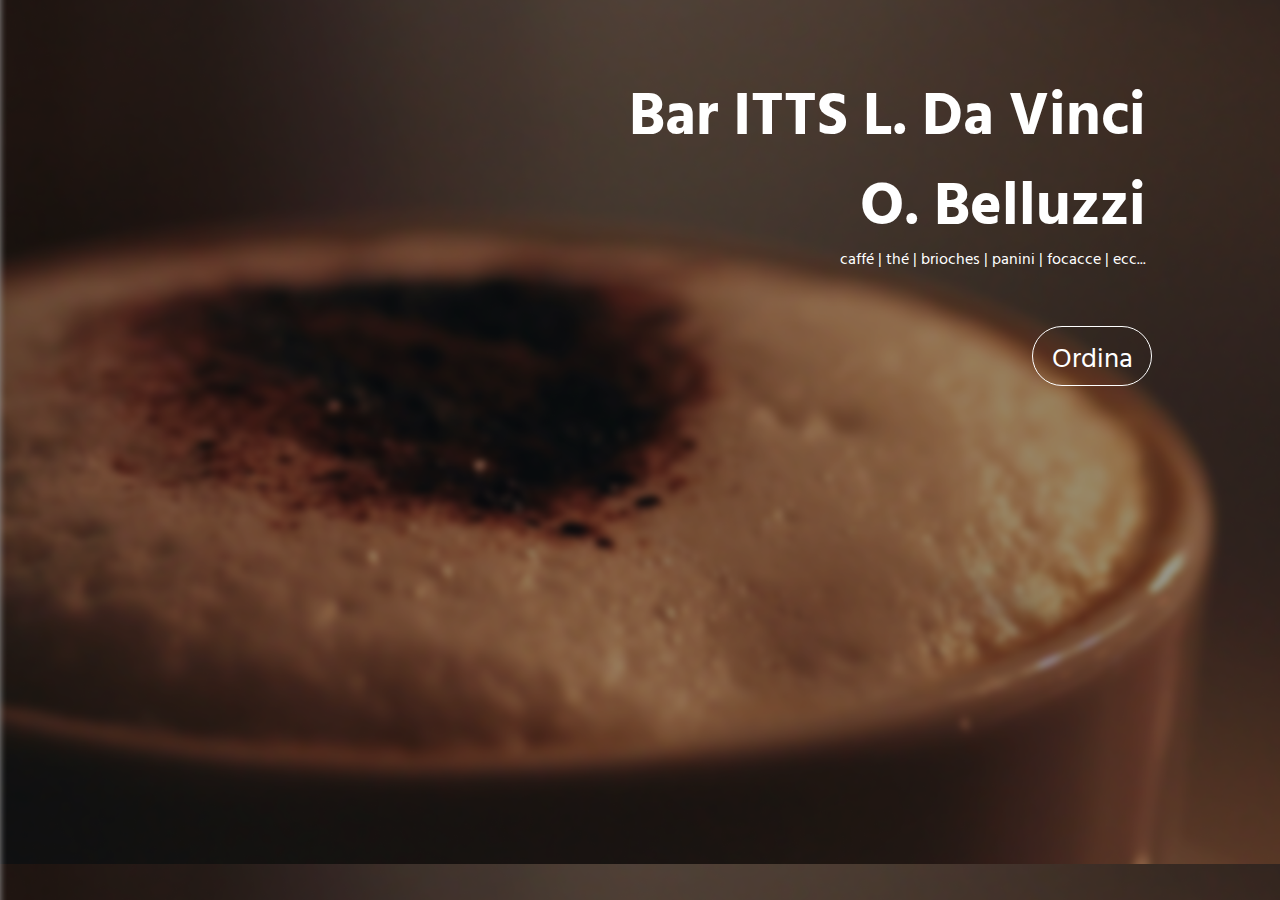
<file: index.html>
<!-- v 1.01 -->
<!DOCTYPE html>
<html lang="en">
<head>
    <meta charset="UTF-8">
    <meta name="viewport" content="width=device-width, initial-scale=1.0">
    <title>Home</title>

    <link rel="stylesheet" href="style/index.css">

    <!-- fonts -->
    <link rel="preconnect" href="https://fonts.googleapis.com">
    <link rel="preconnect" href="https://fonts.gstatic.com" crossorigin>
    <link href="https://fonts.googleapis.com/css2?family=Hind+Vadodara:wght@400;600&display=swap" rel="stylesheet">
</head>
<body>
    <div class="content">
        <p class="title">Bar ITTS L. Da Vinci<br>O. Belluzzi</p>
        <p class="info">caffé | thé | brioches | panini | focacce | ecc...</p>
        <div class="buttons">
            <button type="button" class="ordinaButton" onclick="ordina()">Ordina</button>
        </div>
    </div>
    <script src="js/redirectFromHome.js"></script>
</body>
</html>
</file>
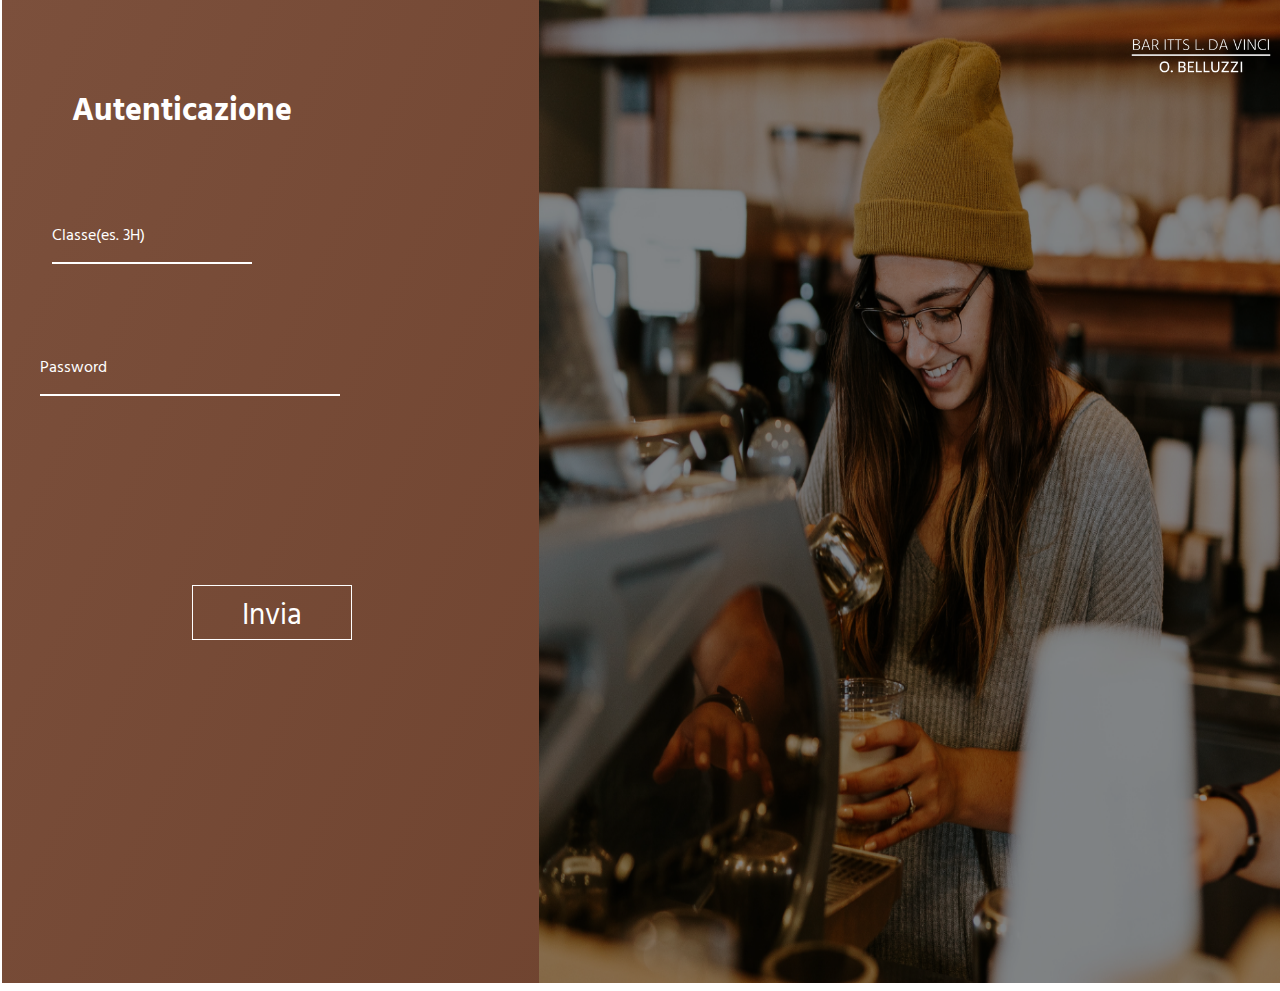
<file: autenticazione.html>
<!DOCTYPE html>
<html lang="en">
<head>
    <meta charset="UTF-8">
    <meta name="viewport" content="width=device-width, initial-scale=1.0">
    <title>Autenticazione</title>
    <link rel="stylesheet" href="style/autenticazione.css">

    <!-- fonts -->
    <link rel="preconnect" href="https://fonts.googleapis.com">
    <link rel="preconnect" href="https://fonts.gstatic.com" crossorigin>
    <link href="https://fonts.googleapis.com/css2?family=Hind+Vadodara:wght@400;600&display=swap" rel="stylesheet">
</head>
<body>
    <a href="index.html"><img src="style/img/LogoWB.png" alt="" class="logo"></a>
    <div class="box">
        <h1 id="test">Autenticazione</h1>
        <!-- Input classe -->
        <div class="input-container classroom-container">
            <input type="text" id="classe" class="classe" required="">
            <label for="input" class="label">Classe(es. 3H)</label>
            <div class="underline"></div>
        </div>
        <!-- Input password -->
        <div class="input-container password-container">
        <input type="password" id="password" required="">
        <label for="input" class="label">Password</label>
        <div class="underline" id="underline"></div>
        </div>
        <!-- Bottone invia -->
        <button class="send" onclick="send()" id="send">Invia</button>
    </div>
    <img src="style/img/WaitressOne.png" alt="waitress" class="image">

    <script src="js/autenticazione.js"></script>
</body>
</html>
</file>
<file: style/index.css>
body{
    background-image: url(img/backgroundIndex.png);
    background-size: 109%;
    background-repeat: none;
}

p{
    color: white;
    font-family: 'Hind Vadodara', sans-serif;   
    margin-top: -60px ;
    text-align: right;
}

.title
{
    font-weight: bold;
    font-size: 60px;
    
}

.content
{
    margin-right: 10%;
    margin-top: 10%;
}

.buttons
{
    position: absolute;
    right: 10%;
    margin-top: 40px;
    
}

.menuButton
{
    position: relative;
    right: 30px;
    background-color: transparent;
    border: solid 1px;
    font-family: 'Hind Vadodara', sans-serif;
    color: white;
    font-size: 28px;
    border-radius: 30px;
    width: 120px;
    height: 60px;
    transition: 200ms;
}

.menuButton:hover
{
    cursor: pointer;
    background-color: white;
    color: black;
}

.ordinaButton
{
    background-color: transparent;
    border: solid 1px;
    font-family: 'Hind Vadodara', sans-serif;
    color: white;
    font-size: 28px;
    border-radius: 30px;
    width: 120px;
    height: 60px;
    transition: 200ms;
}

.ordinaButton:hover
{
    cursor: pointer;
    background-color: white;
    color: black;
}
@media (min-width: 2560px)
{
    body{
        background-size: 110%;
        /* background-position: -100px; */
    }

    .title
    {
        font-size: 130px;

        
    }

    .info{
        position: relative;
        top: -60px;
        font-size: 40px;
    }

    .menuButton
    {
        font-size: 70px;
        width: 270px;
        height: 120px;
        border-radius: 60px;
    }

    .ordinaButton
    {
        font-size: 70px;
        width: 290px;
        height: 120px;
        border-radius: 60px;
        margin-left: 15px;
    }
}
@media (max-width: 1349px)
{
    body{
        background-size: 110%;
        /* background-position: -100px; */
    }
}
@media (max-width: 1317px)
{
    body{
        background-size: 120%;
        /* background-position: -100px; */
    }
}

@media (max-width: 1207px)
{
    body{
        background-size: 130%;
        /* background-position: -100px; */
    }
}

@media(max-width: 1055px)
{
    body {
        background-size: 125%;
    }
}

@media (max-width: 768px)
{
    body{
        background-size: 164%;
    }

    .title{
        font-size: 40px;
        margin-bottom: 60px;
        margin-top: 40px;
    }
}

@media(max-width: 600px)
{
    body{
        background-size: 320%;
    }

    p{
        text-align: left;
    }

    .title
    {
        font-size: 39px;
        margin-top: 10%;
        margin-left: 10%;
    }

    .buttons
    {
        position: relative;
        display: flex;
        justify-content: center;
        top: 40px;
        left: -20px;
    }

    .info
    {
        position: relative;
        top: 20px;
        font-size: 15px;
        left: 10%;
    }
}

@media (max-width: 414px)
{
    body{
        background-size: 405%;
    }

    .buttons
    {
        left: 0px;
    }
}

@media (max-width: 393px)
{
    body{
        background-size: 392%;
    }

    .buttons
    {
        left: 20px;
        top: 70px
    }
    .title
    {
        font-size: 29px;
        margin-bottom: 40px;
        margin-top: 40px;
        
    }

    .menuButton
    {
        font-size: 20px;
        width: 110px;
        height: 50px;
    }

    .ordinaButton
    {
        font-size: 20px;
        width: 110px;
        height: 50px;
        transition: 200ms;
        margin-left: -15px;
    }
}
</file>
<file: style/autenticazione.css>
body{

    display: flex;
    justify-content: space-between;
    overflow: hidden;
}

.logo
{
    position: absolute;
    width: 150px;
    left: 88%;
    top: -20px;
}
h1{
    color: white;
    font-family:'Hind Vadodara', sans-serif;
    position: relative;
    top: 8%;
    left: 13%;
}

.image
{
  width: 60%;
  margin-top: -2%;
  margin-right: -2%;
}

.box
{
  background: linear-gradient(115deg, #7c503c 0%, #4d220e 100%); 
  width: 100%;
  height: 1000px;
  margin-top: -2%;
  margin-left: -0.5%;
  background-size: 400% 400%;
	animation: gradient 30s ease infinite;
}

@keyframes gradient{
  0%{
    background-position: 0% 50%; 
  }
  50%{
    background-position: 50% 50%;
  }
  100%{
    background-position: 0% 50%;
  }
}
.input-container {
  position: relative;
  margin: 50px auto;
}

.classroom-container{
  width: 200px;
  left: -22%;
  top: 12%;
}

.password-container{
  width: 300px;
  left: -15%;
  top: 16%;
}

.input-container input[type="text"],
.input-container input[type="password"]{
  font-size: 20px;
  width: 100%;
  border: none;
  border-bottom: 2px solid #fff;
  padding: 5px 0;
  background-color: transparent;
  outline: none;
  position: relative;
}

.input-container .label {
  position: absolute;
  top: 0;
  left: 0;
  color: #fff;
  transition: all 0.3s ease;
  pointer-events: none;
}

.input-container input[type="text"]:focus ~ .label,
.input-container input[type="text"]:valid ~ .label,
.input-container input[type="password"]:focus ~ .label,
.input-container input[type="password"]:valid ~ .label {
  top: -20px;
  font-size: 16px;
  color: #e5e5e5;
}

#classe, #password
{
  color: white;
  font-family:'Hind Vadodara', sans-serif;
}

label
{
  font-family:'Hind Vadodara', sans-serif;
}

.input-container .underline {
  position: absolute;
  bottom: 0;
  left: 0;
  height: 2px;
  width: 100%;
  background-color: #e5e5e5;
  transform: scaleX(0);
  transition: all 0.3s ease;
}

.input-container input[type="text"]:focus ~ .underline,
.input-container input[type="text"]:valid ~ .underline,
.input-container input[type="password"]:focus ~ .underline,
.input-container input[type="password"]:valid ~ .underline {
  transform: scaleX(1);
}

.send
{
  font-family:'Hind Vadodara', sans-serif;
  background-color: transparent;
  border: solid 1px white;
  color: white;
  font-size: 30px;
  width: 160px;
  height: 55px;
  position: absolute;
  top: 65%;
  left: 15%;
}

.send:hover
{
  background-color: white;
  color: black;
  transition: 0.2s;
}

.qnt{
  font-weight: 1000;
}




@media (max-width: 414px)
{
  .image
  {
    visibility: hidden;
  }

  body{
    background-image: url("img/WaitressOne.png");
    /* Da rivedere */
    background-position: top;
    overflow: hidden;
    align-items: center;

  }

  .box
  {
    position: relative;
    top: 150px;
    height: 68%;
    width: 95%;
    position: absolute;
    right: 2.5%;
  }

  .logo
  {
    position: absolute;
    left:60%;
  }


}
</file>
